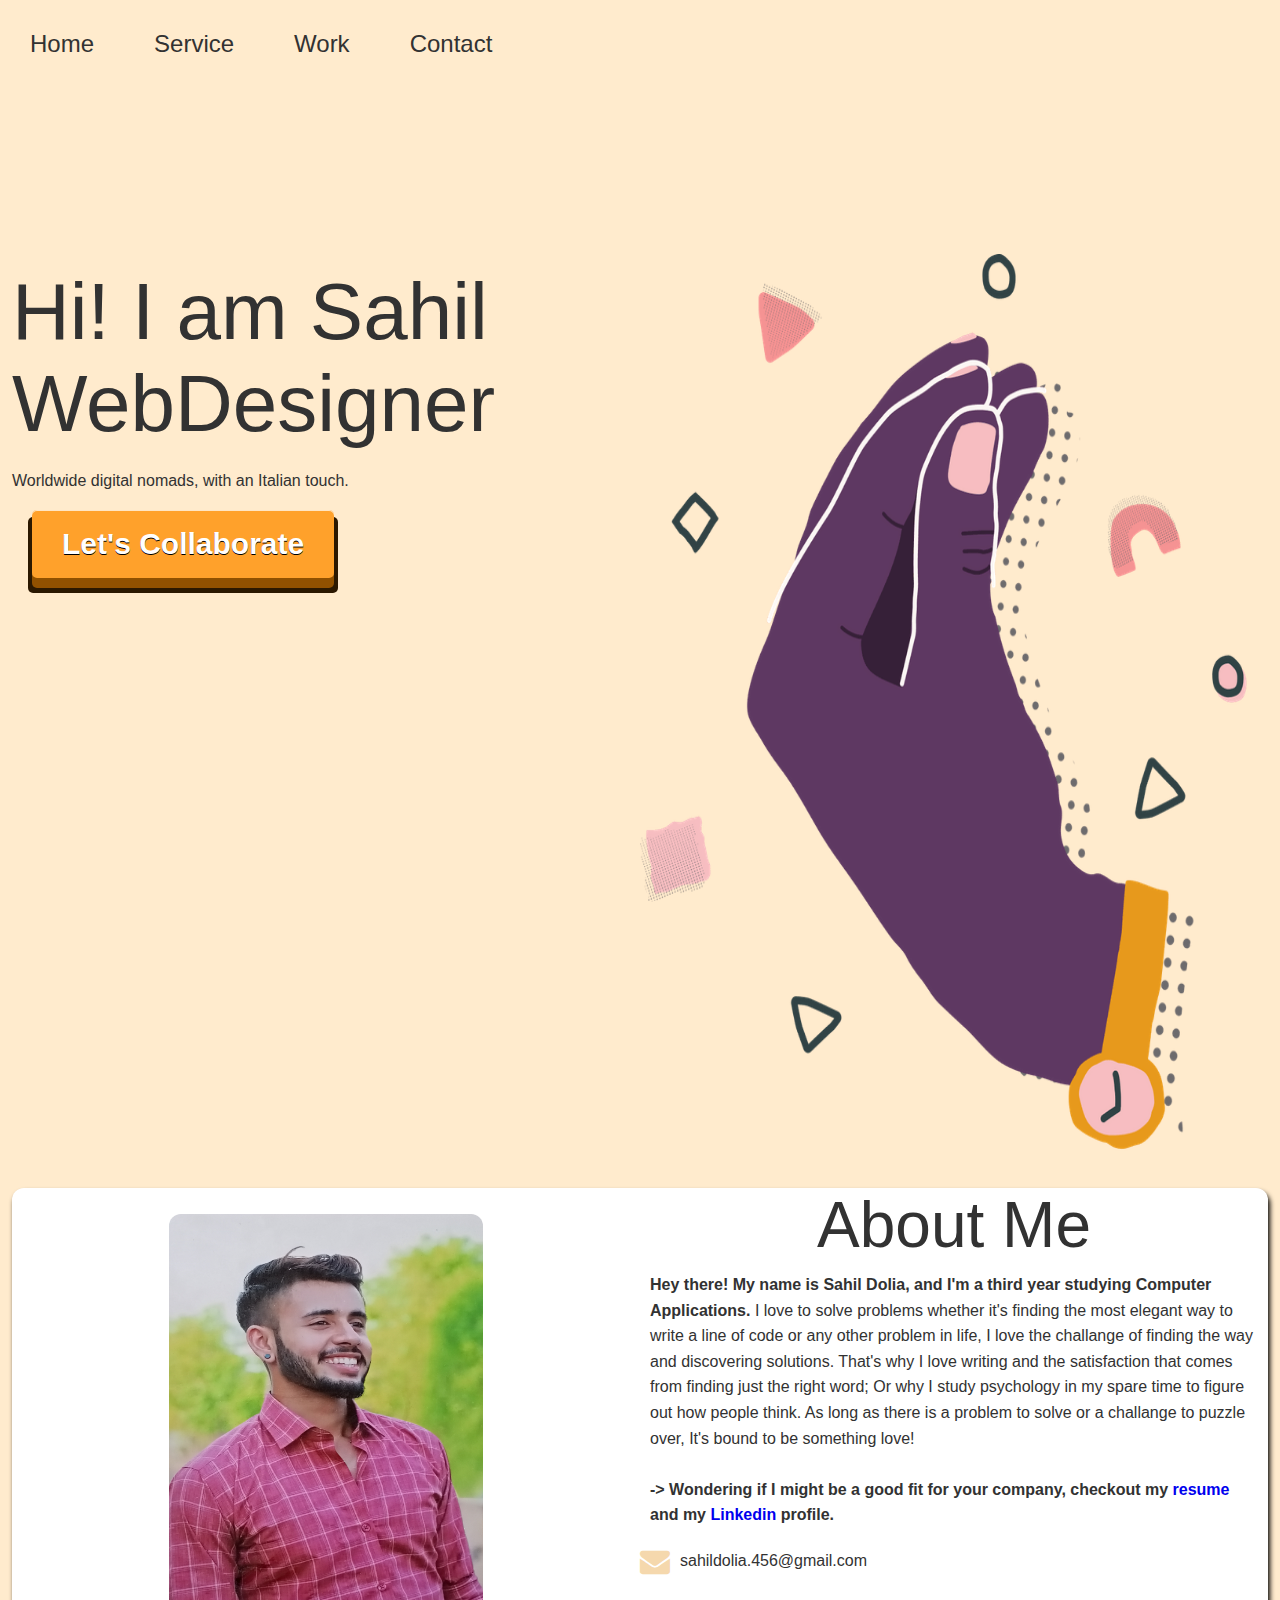
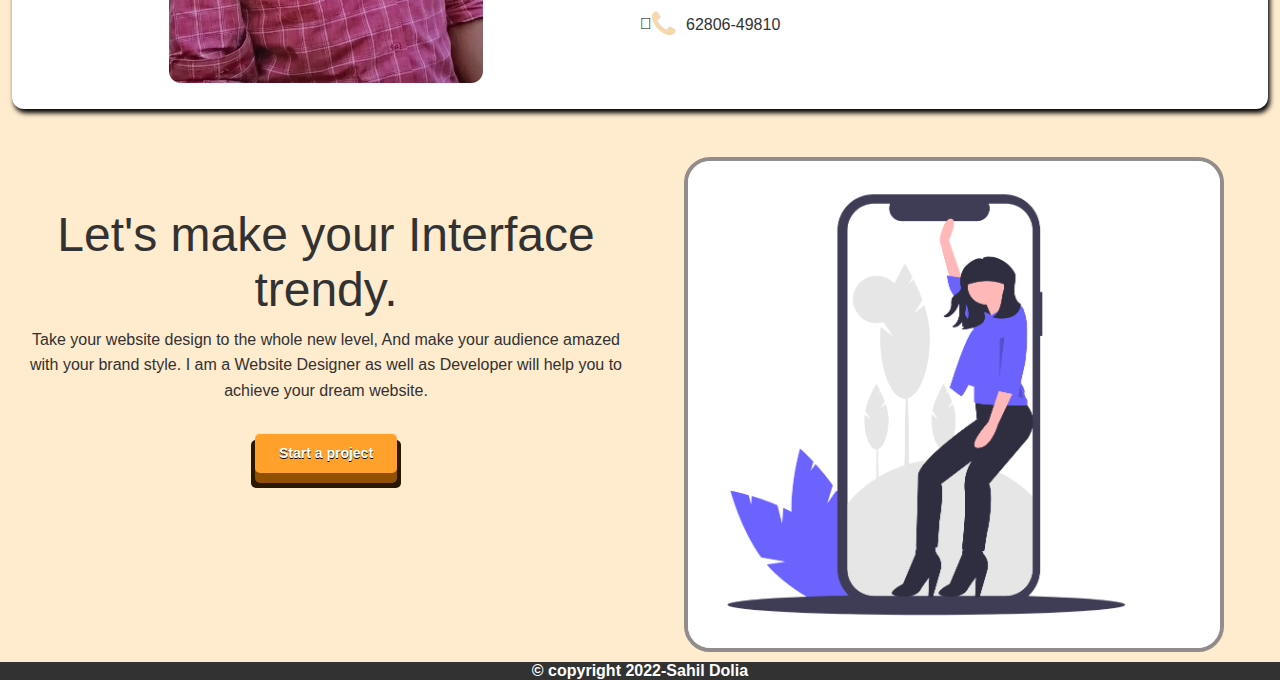
<file: index.html>
<!DOCTYPE html>
<html lang="en">
<head>
    <meta charset="UTF-8">
    <meta content="width=device-width, initial-scale=1" name="viewport" />
    <meta http-equiv="X-UA-Compatible" content="IE=edge">
    <meta name="viewport" content="width=device-width, initial-scale=1.0">
    <link rel="stylesheet" href="style.css">
    <link rel="preconnect" href="https://fonts.googleapis.com">
<link rel="preconnect" href="https://fonts.gstatic.com" crossorigin>
<link href="https://fonts.googleapis.com/css2?family=Luxurious+Roman&display=swap" rel="stylesheet">
<link rel="stylesheet" href="https://cdnjs.cloudflare.com/ajax/libs/font-awesome/4.7.0/css/font-awesome.min.css">   

<title>Portfolio | Home</title>
</head>
<body>
            <!-- navbar -->
    <nav class="navbar ">
        <ul class="nav-list ">
            <li><a href="http://127.0.0.1:5500/index.html">Home</a></li>
            <li><a href="http://127.0.0.1:5500/service.html">Service</a></li>
            <li><a href="http://127.0.0.1:5500/work.html">Work</a></li>
            <li ><a href="http://127.0.0.1:5500/contact.html">Contact</a></li>
        </ul>
        <div class="burger">
            <div class="line"></div>
            <div class="line"></div>
            <div class="line"></div>
        </div>
    </nav>
    <!-- navbar Ends -->
     <!-- first section -->
    <section >
        <div class="block">
            <div class="left"><h1> Hi! I am Sahil WebDesigner </h1>
                <br>
                <p>Worldwide digital nomads, with an Italian touch.</p>
            
                <div ontouchstart="">
                    <div class="button">
                      <a href="#">Let's Collaborate</a>
                    </div>
                  </div>
            </div>
            <div class="right">
                <img src="./images/hand-thepape.png" alt="image here">
           
            </div>
            </div>
        </div>
       
            </section>
            <br>
            <section>
                <div class="block2">
                    <div class="img">
                        <img style="height: 90%;" src="./images/IMG_20210405_193004.jpg" alt="my-pic"> </div>
                    <div class="about">
                        <h1>
                            About Me
                        </h1>
                        <p> <span> Hey there! My name is Sahil Dolia, and I'm a third year studying Computer Applications.</span> I love to solve problems 
                            whether it's finding the most elegant way to write a line of code or any other problem in life, I love the challange 
                            of finding the way and discovering solutions. That's why I love writing and the satisfaction that comes from finding just the right word;
                            Or why I study psychology in my spare time to figure out how people think. As long as there is a problem to solve or a challange to
                            puzzle over, It's bound to be something  love! <br> <br>

                            <span> -> Wondering if I might be a good fit for your company, checkout my <a href="#">resume</a> and my
                            <a href="#">Linkedin</a> profile.</span>
                        </p>
                        <div style="display: flex; align-items: center;" class="fa-mail">
                        <i class="fa fa-envelope" style="font-size:30px;color:rgb(245, 216, 173);"></i>
                    <p>sahildolia.456@gmail.com</p>
                    </div> <br>
                    <div style="display: flex; align-items: center;" class="fa-phone">
                        <i class="fa fa-phone"  style="font-size:30px;color:rgb(245, 216, 173);"></i>
<p>62806-49810</p>
                    </div>
                    </div>
                </div>
            </section> <br><br>
            <section>
                <div class="block3">
                    <div class="header">
                        <h1>Let's make your Interface trendy.</h1>
                        <p>Take your website design to the whole new level, And make your audience amazed with your brand style. I am a Website Designer as well as Developer will help you to achieve your dream website.</p>
                        <div ontouchstart="">
                            <div class="button">
                              <a href="http://127.0.0.1:5500/contact.html">Start a project</a>
                            </div>
                          </div>
                    </div>
                    <div class="img">

                        <img src="./images/UI.png" alt="">
                    </div>
                </div>
            </section>
        <footer>
            <h4>&copy; copyright 2022-Sahil Dolia</h4>
        </footer>
</body>
<script src="index.js"></script>
</html>
</file>
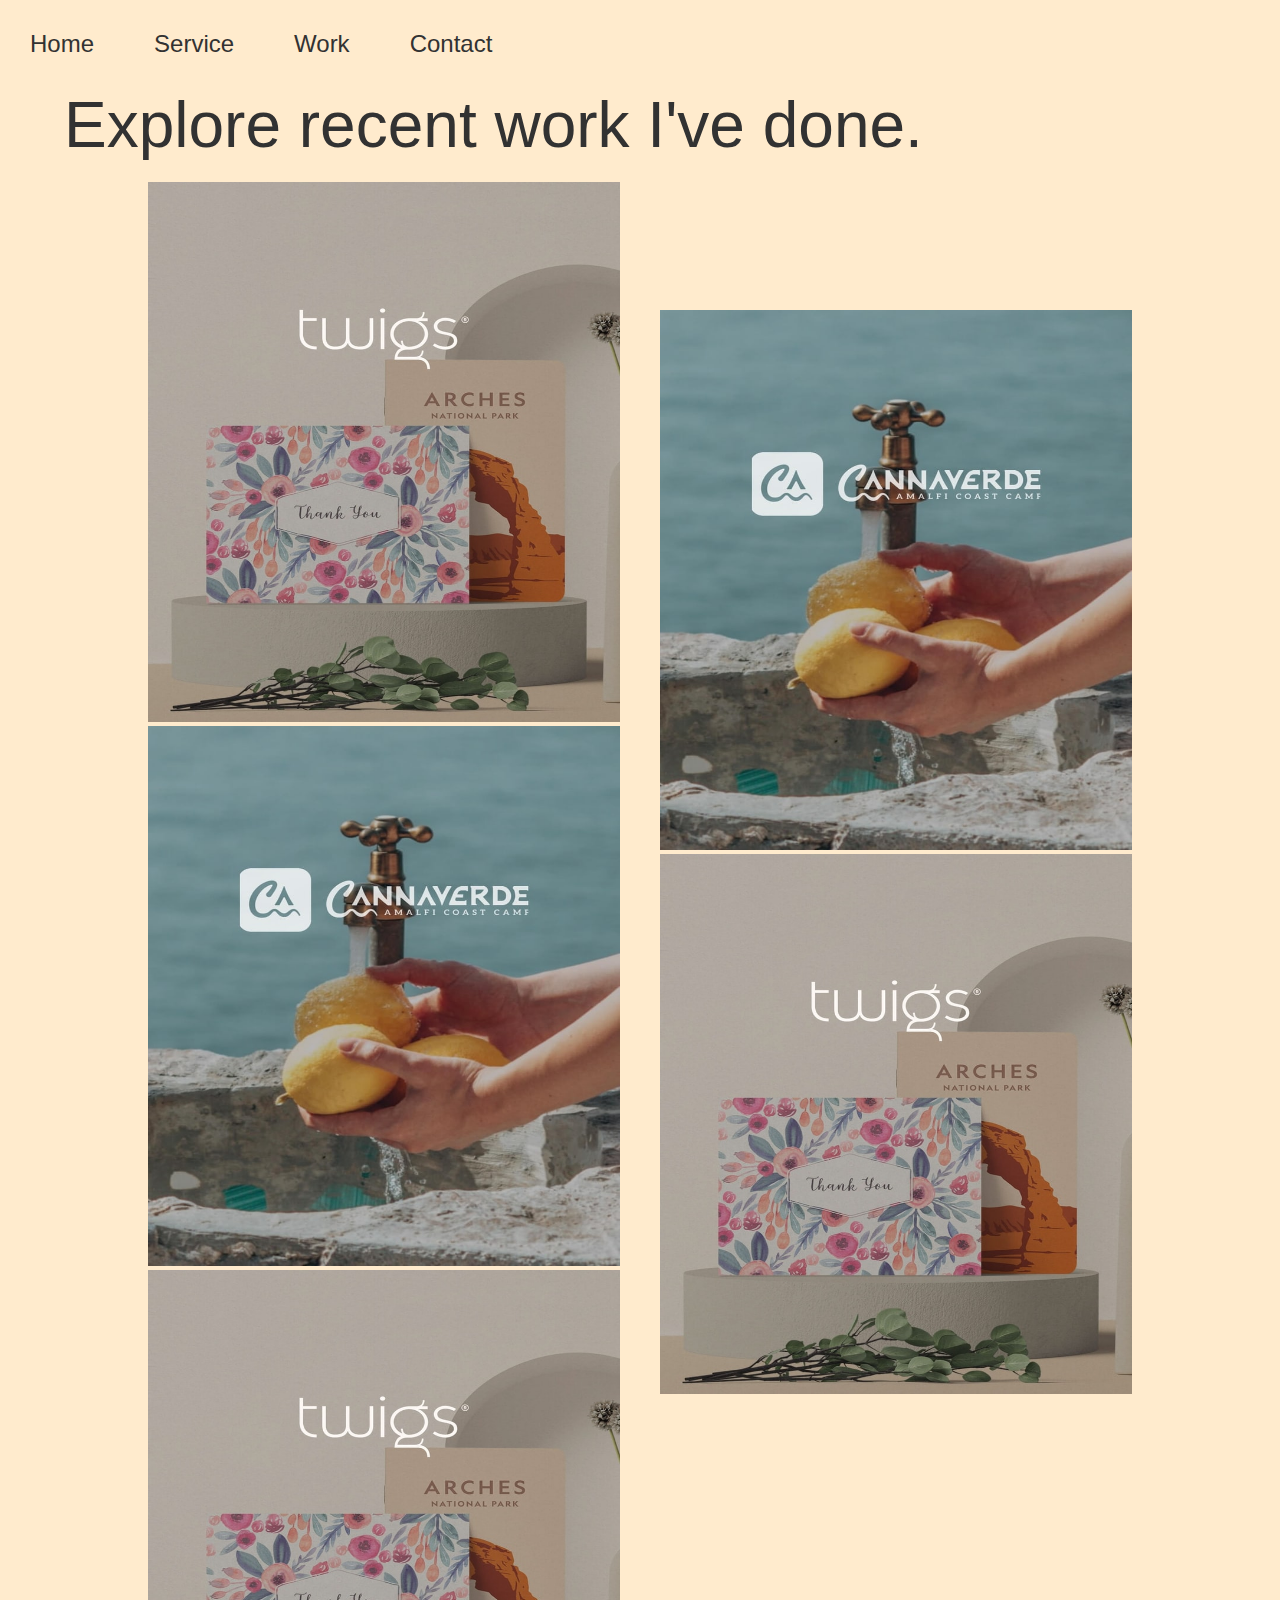
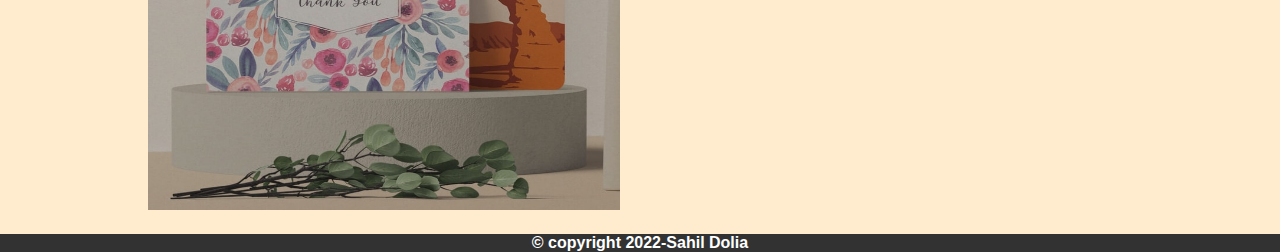
<file: work.html>
<!DOCTYPE html>
<html lang="en">
<head>
    <meta charset="UTF-8">
    <meta http-equiv="X-UA-Compatible" content="IE=edge">
    <meta name="viewport" content="width=device-width, initial-scale=1.0">
    <link rel="stylesheet" href="work.css">
    <link rel="preconnect" href="https://fonts.googleapis.com">
    <link rel="preconnect" href="https://fonts.gstatic.com" crossorigin>
    <link href="https://fonts.googleapis.com/css2?family=Luxurious+Roman&display=swap" rel="stylesheet">
    <title>Portfolio| work</title>
</head>
<body>
    <nav class="navbar ">
        <ul class="nav-list ">
            <li><a href="http://127.0.0.1:5500/index.html">Home</a></li>
            <li><a href="http://127.0.0.1:5500/service.html">Service</a></li>
            <li><a href="http://127.0.0.1:5500/work.html">Work</a></li>
            <li ><a href="http://127.0.0.1:5500/contact.html">Contact</a></li>
        </ul>
        <div class="burger">
            <div class="line"></div>
            <div class="line"></div>
            <div class="line"></div>
        </div>
    </nav>
    <section>
        <h1>Explore recent work I've done. </h1>
    </section>

    <section class="f-section">
        <div class="col-1">
            <div class="container">
            <img src="./images/work-1.jpeg" alt="">
<div class="overlay">
    <div class="text">
        See Case Study
    </div>
</div>
</div>

               


<div class="container">
    <img src="./images/work-2.jpeg" alt="">
<div class="overlay">
<div class="text">
See Case Study
</div>
</div>
</div>

<div class="container">
    <img src="./images/work-1.jpeg" alt="">
<div class="overlay">
<div class="text">
See Case Study
</div>
</div>
</div>

    </div>




    <div class="col-2">
        <div class="container">
            <img src="./images/work-2.jpeg" alt="">
        <div class="overlay">
        <div class="text">
        See Case Study
        </div>
        </div>
        </div>
        <div class="container">
            <img src="./images/work-1.jpeg" alt="">
        <div class="overlay">
        <div class="text">
        See Case Study
        </div>
        </div>
        </div>
    </div>



    
    </section>
    <footer>
        <h4>&copy; copyright 2022-Sahil Dolia</h4>
    </footer>
</body>
<script src="index.js"></script>
</html>
</file>
<file: style.css>
*{
    margin: 0;
    padding: 0;
    box-sizing: border-box;
    font-family: 'Open Sans Condensed', sans-serif;
    box-sizing: border-box;
  
}
body{
    background-color: blanchedalmond;

}
h1, p{
    color: #323232;
}
    nav{
    display: flex;
    background-color: transparent;
}
ul{
    display: flex;
   
}
li{
    list-style-type: none;
    padding: 30px;
    color: #323232;
    font-size: 24px;
    transition: 0.1s ease-in-out;
}
li:hover{
    cursor: pointer;
    color: black;
}
.nav-list a{
    text-decoration: none;
    color: #323232;

}
.burger{
    position: absolute;
    right: 5%;
    top: 15px;
    display: none;
}
.line{
    width: 42px;
    height: 4px;
    background-color: #322332;
    margin: 9px 6px;
}


/* first section Css */
section{
    margin: 6px 12px;
}
section .block{
    position: relative;
    display: flex;
    margin-right: auto;
    margin-left: auto;
    -webkit-box-align: stretch;
    align-items: stretch;
    padding-top: 10rem;
}
.block .left{
    width: 50%;
    padding-top: 12px;
}
.button{
    position:relative;
    display:inline-block;
    margin:20px;
    transition: 0.2s ease-in-out;
  }
  .button:hover{
      transform: scale(1.1);
  }
  
  .button a{
    color:white;
    font-family:Helvetica, sans-serif;
    font-weight:bold;
    font-size:30px;
    text-align: center;
    text-decoration:none;
    background-color:#FFA12B;
    display:block;
    position:relative;
    padding:17px 30px;
    
    -webkit-tap-highlight-color: rgba(0, 0, 0, 0);
    text-shadow: 0px 1px 0px #000;
    filter: dropshadow(color=#000, offx=0px, offy=1px);
    
    -webkit-box-shadow:inset 0 1px 0 #FFE5C4, 0 10px 0 #915100;
    -moz-box-shadow:inset 0 1px 0 #FFE5C4, 0 10px 0 #915100;
    box-shadow:inset 0 1px 0 #FFE5C4, 0 10px 0 #915100;
    
    -webkit-border-radius: 5px;
    -moz-border-radius: 5px;
    border-radius: 5px;
  }
  
  .button a:active{
    top:10px;
    background-color:#F78900;
    
    -webkit-box-shadow:inset 0 1px 0 #FFE5C4, inset 0 -3px 0 #915100;
    -moz-box-shadow:inset 0 1px 0 #FFE5C4, inset 0 -3pxpx 0 #915100;
    box-shadow:inset 0 1px 0 #FFE5C4, inset 0 -3px 0 #915100;
  }
  
  .button:after{
    content:"";
    height:100%;
    width:100%;
    padding:4px;
    position: absolute;
    bottom:-15px;
    left:-4px;
    z-index:-1;
    background-color:#2B1800;
    -webkit-border-radius: 5px;
    -moz-border-radius: 5px;
    border-radius: 5px;
  }
.block .left h1{
    font-size: 5rem;
    font-weight: 100;
}
.block .left p{
    padding-top: 4px;
    font-size: 1rem;
}

.block  .right{
    width: 50%;
    position: relative;
    text-align: center;
}
.block  .right img{
    height: 100vh;
    width: 100%;
}
/* first section Css Ends */

/* section 2 Css */
/* .section2 .block2{
    display: flex;
}
.block2 .heading{
    width: 90%;
}
.block2 .img{
    width: 40%;
}
.block2 .heading h1{
    font-size: 4rem;
    font-weight: lighter;
    line-height: 1.1;
}

.block2 .img{
    width: 30%;
    position: absolute;
    z-index: -1;
    height: 66%;
    right: 0;
}
.block2 .img img{
    height: 105%;
    margin-top: 12%;
} */
/* section 2 Css Ends */
section .block2{
    display: flex;
 justify-content: center;
 background-color: #fff;
 box-shadow: 2px 4px 5px;
 border-radius: 12px;
}
.block2 .img{
width: 50%;
display: flex;
justify-content: center;
align-items: center;
}
.block2 img{
    width: 50%;
    border-radius: 12px;
}

.block2 .about{
    width: 50%;
       
}
.block2 .about h1{
    text-align: center;
    font-size: 4rem;
    font-weight: lighter;
}
.block2 .about p{
    padding: 10px;
    line-height: 1.6;
}
.block2 .about span{
    font-weight: bold;
}
.block2 .about p a{
    text-decoration: none;
    
}
section .block3{
    display: flex;
    justify-content: center;
    align-items: center;
}
section .block3 .header{
    width: 50%;
    height: 400px;
}
section .block3 .img{
    width: 50%;
    text-align: center;
}
section .block3 .img img{
    width: 86%;
    border: 4px solid #918d8d;
    border-radius: 26px;
}
.block3 h1{
    font-size: 3rem;
    font-weight: lighter;
}
.block3 p{
    line-height: 1.6;
    padding: 10px;
}
.block3 .header{
    text-align: center;
}
.block3 .button a{
    font-size: 14px;
    padding: 12px 24px;

}
footer{
    text-align: center;
    color: white;
    background-color: #323232;
    width: 100%;
    height: 10%;
}



@media  (max-width:600px){
    .navbar{
        overflow: hidden;
        transition: all 0.4s ease-in-out;
        height: 400px;
        background-color: blanchedalmond;
    }
    li{
        font-size: 16px;
    }

    .burger{
        display: block;
            }

    .nav-list{
    transition: all 0.4s ease-in-out;
    flex-direction: column;
    margin: auto;
    margin-top: 46px;
            }

    .h-nav-resp{
    height: 70px;
                }

    .v-class-resp{
    opacity: 0;
                }

        /* first section Css */
        section{
            margin: 6px 2px;
        }
   .block .left,.right{
        width: 100%;
    }
    .block .right{
        width: 100%;
    }

    .block .left h1{
    font-size: 3rem;
                    }
 .block .left p{
     font-size: 1rem;
 }
 .button:hover{
    transform: scale(1);
}
 .button a{
     font-size: 17px;
     padding: 14px 30px;
 }

    .block  .right img{
 width: 100%;
 height: 59vh;
 margin-bottom: 40px;
}
section .block{
    flex-direction: column-reverse;
    display: flex;
    padding:72px 16px;
    display: flex;
    align-items: center;
    width: 100%;
}
/* first section Css Ends */

/* .section2 .block2 {
 flex-direction: column-reverse;
}
.block2 .heading {
    width: 100%;
}
.block2 .heading h1{
    font-size: 2rem;
}
.block2 .img{
    border: 2px solid red;
    width: 100%;
text-align: center;}
.block2 .img img{
    height: 40%;
  
} */

section .block2{
    flex-direction: column;
    padding-top: 12px;
}
.block2 .img{
    width: 100%;
    text-align: center;
    }
    .block2 .about{
        width: 100%;
           
    }
    .block2 .about h1{
        font-size: 3rem;
    }
    .block2 .about p{
    line-height: 1.2;
    }
    section .block3{
        display: flex;
        flex-direction: column-reverse;
    }
    section .block3 .header{
        width: 100%;
        height: 400px;
    }
    section .block3 .img{
        width: 50%;
        text-align: center;
    }
    section .block3 .img img{
        width: 86%;
        border: none;
        border-radius: 26px;
    }
    .block3 h1{
        font-size: 3rem;
        font-weight: lighter;
    }
    .block3 p{
        line-height: 1.2;
        padding: 10px;
    }
    .block3 .header{
        text-align: center;
    }
}
</file>
<file: work.css>
*{
    margin: 0;
    padding: 0;
    box-sizing: border-box;
    font-family: 'Open Sans Condensed', sans-serif;

}
h1, p{
    color: #323232;
}
nav{
    display: flex;
    background-color: blanchedalmond;
}
ul{
    display: flex;
   
}
li{
    list-style-type: none;
    padding: 30px;
    color: #323232;
    font-size: 24px;
    transition: 0.1s ease-in-out;
}
li:hover{
    cursor: pointer;
    color: black;
}
.nav-list a{
    text-decoration: none;
    color: #323232;

}
.burger{
    position: absolute;
    right: 5%;
    top: 15px;
    display: none;
}
.line{
    width: 42px;
    height: 4px;
    background-color: #322332;
    margin: 9px 6px;
}
body{
    background-color: blanchedalmond;
}
section h1{
    font-size: 4rem;
    padding-right: 1em;
    padding-left: 1em;
    width: 80%;
    font-weight: lighter;
}
.f-section{
    display: flex;
    justify-content: center;
}
.f-section .col-1, .col-2{
    width: 40%;
    padding: 20px;

}
.col-1 .container{
    position: relative;
    width: 100%;
}
section img{
    height: 60vh;
}

.container .overlay{
        position: absolute;
        top: 0;
        bottom: 0;
        left: 0;
        right: 0;
        height: 100%;
        width: 100%;
        opacity: 0;
        transition: .5s ease;
        background-color: blanchedalmond;
      
}
.container:hover .overlay {
    opacity: 0.6;
    transition: 0.4s ease-in-out;
  }
  .text {
    color: black;
    font-size: 20px;
    position: absolute;
    top: 50%;
    left: 50%;
    -webkit-transform: translate(-50%, -50%);
    -ms-transform: translate(-50%, -50%);
    transform: translate(-50%, -50%);
    text-align: center;
  }
.f-section .col-1 img, .col-2 img{
    width: 100%;


}
.col-2 .container{
    position: relative;
    width: 100%;
}
.f-section .col-2{
    margin-top: 10%;
}
footer{
    text-align: center;
    color: white;
    background-color: #323232;
    width: 100%;
    height: 10%;
}
@media  (max-width:600px){
*{
    margin: 0;
    padding: 0;
    box-sizing: border-box;
}
.navbar{
    background-color: #ece3de;
    overflow: hidden;
    transition: all 0.4s ease-in-out;
    height: 400px;
}
li{
    font-size: 16px;
}

.burger{
    display: block;
        }

.nav-list{
transition: all 0.4s ease-in-out;
flex-direction: column;
margin: auto;
margin-top: 46px;
        }

.h-nav-resp{
height: 70px;
            }

.v-class-resp{
opacity: 0;
            }

            section h1{
                font-size: 3rem;
                padding-top: 72px;
                width: 100%;
                padding-right: 16px;
                padding-left: 16px;
                font-weight: lighter;
                margin-right: 0px!important;
            }
.f-section{
    display: block;
    flex-direction: column;
}
.f-section .col-1, .col-2{
    border: 2px solid;
    width: 100%;
    padding: 20px;

}
        }
</file>
